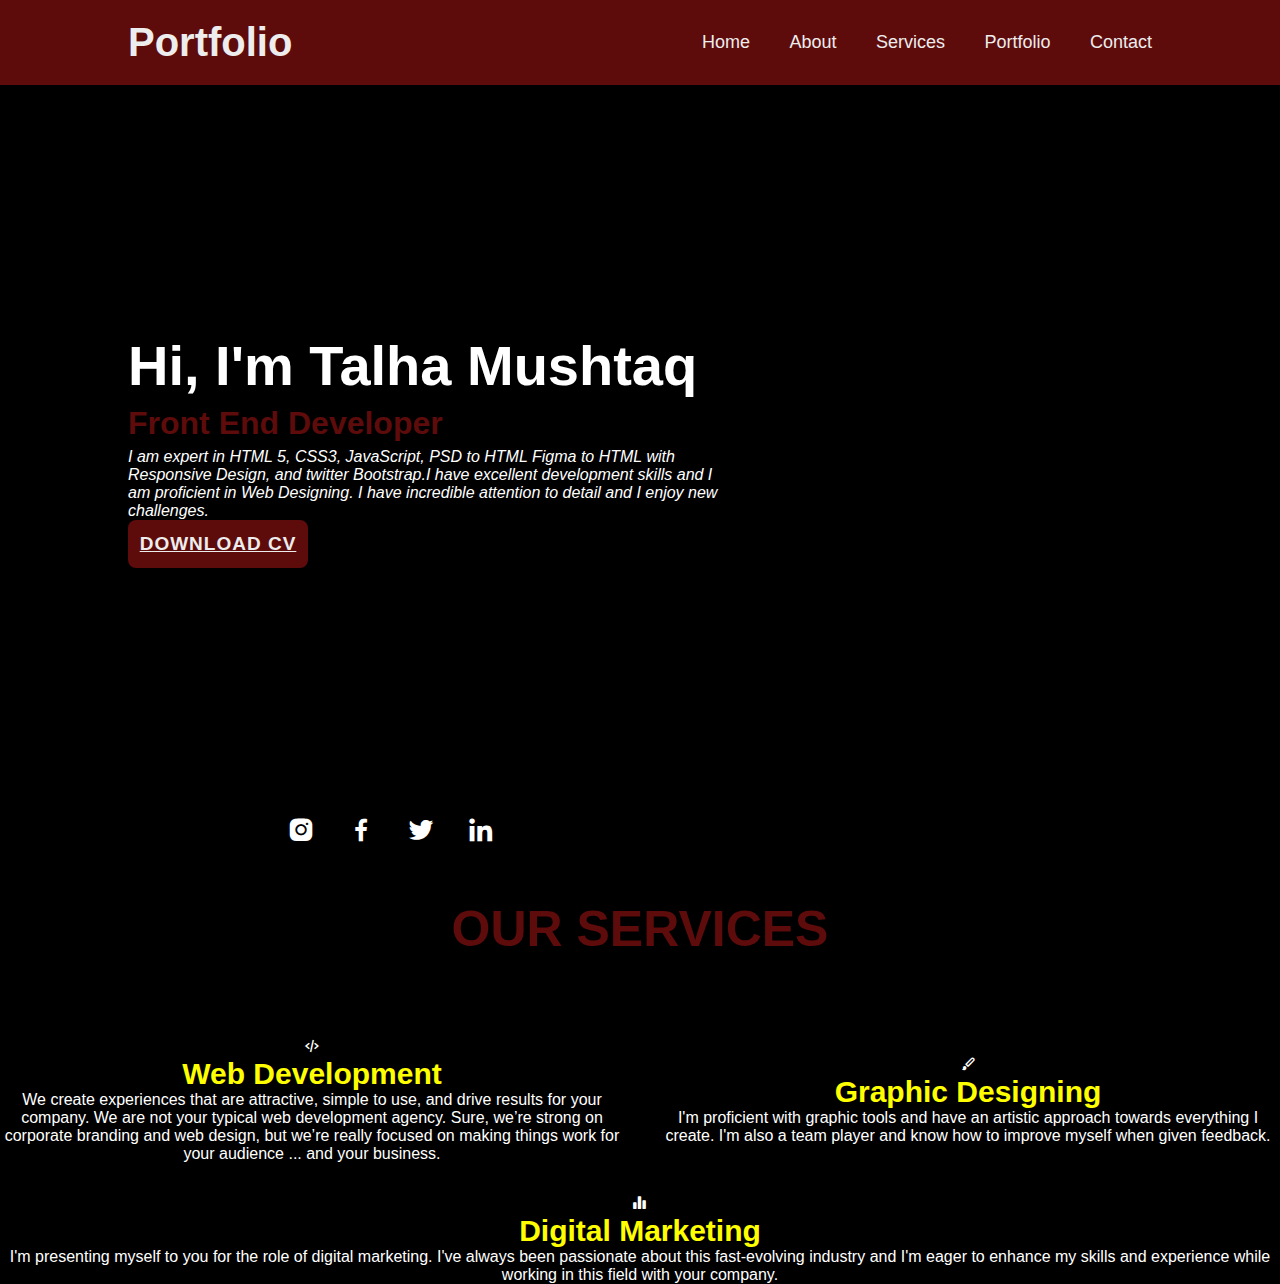
<file: Personal portfolio website/index.html>
<!DOCTYPE html>
<html lang="en">
<head>
    <meta charset="UTF-8">
    <meta name="viewport" content="width=device-width, initial-scale=1.0">
    <title>PERSONAL PORTFOLIO WEBSITE</title>
    <link rel="stylesheet" href="style.css">
    <link href='https://unpkg.com/boxicons@2.1.4/css/boxicons.min.css' rel='stylesheet'>
</head>
<body>
    <header class="header">
        <a href="#" class="logo">Portfolio</a>
        <nav class="navbar">
            <a href="#">Home</a>
            <a href="#">About</a>
            <a href="#">Services</a>
            <a href="#">Portfolio</a>
            <a href="#">Contact</a>
        </nav>
    </header>

  <section class="home">
    <div class="home-content">
        <h1>  Hi, I'm Talha Mushtaq</h1>
        <h3>  Front End Developer</h3>
        <p><i>I am expert in HTML 5, CSS3, JavaScript, PSD to HTML Figma to HTML with Responsive Design, and twitter Bootstrap.I have excellent development skills and I am proficient in Web Designing. I have incredible attention to detail and I enjoy new challenges.</i> </p>


             <div class="button">
              <a href="#">DOWNLOAD CV</a>
              
          </div>
        
    </div>


    <div class="icon">
      <a href="#"><i class='bx bxl-instagram-alt'></i></a>
      <a href="#"><i class='bx bxl-facebook'></i></a>
      <a href="#"><i class='bx bxl-twitter'></i></a>
      <a href="#"><i class='bx bxl-linkedin' ></i></a>
      
  
      
    </div>

    
  

  </section>

  <section class="services id=services">
        <h2 class="heading">OUR<span> SERVICES</span></h2>
        <div class="services-container">
          <div class="services-box">

            <i class='bx bx-code-alt'></i>
            <h3 class="heading">Web Development</h3>
            <p>We create experiences that are attractive, simple to use, and drive results for your company. We are not your typical web development agency. Sure, we’re strong on corporate branding and web design, but we’re really focused on making things work for your audience ... and your business.

            </p>
          </div>


          <div class="services-box">

            <i class='bx bxs-paint' ></i>
            <h3 class="heading">Graphic Designing</h3>
            <p>
               I'm proficient with graphic tools and have an artistic approach towards everything I create. I'm also a team player and know how to improve myself when given feedback.</p>
          </div>


          <div class="services-box">

            <i class='bx bxs-bar-chart-alt-2' ></i>
            <h3 class="heading">Digital Marketing</h3>
            <p class="center">I'm presenting myself to you for the role of digital marketing. I've always been passionate about this fast-evolving industry and I'm eager to enhance my skills and experience while working in this field with your company.</p>
          </div>



        </div>

  </section>

  
 

  

  
    
    
</body>
</html>
</file>
<file: Personal portfolio website/style.css>
body{
    background-color:black;
    color: white;
}

*{
    margin: 0;
    padding: 0;
    box-sizing: border-box;
    font-family: 'popping', sans-serif;
    

}

.header{
    position: fixed;
    top: 0;
    left: 0;
    width: 100%;
    padding: 20px 10%;
    background:rgb(94, 11, 11);
    display: flex;
    justify-content: space-between;
    align-items: center;
    z-index: 100;
}

.logo{
    font-size: 40px;
    color: #ededed;
    text-decoration: none;
    font-weight: 600;
}
.navbar a{
    font-size: 18px;
    color: #ededed;
    text-decoration: none;
    font-weight: 500;
    margin-left: 35px;
    transition: .5s;
}

.navbar a:hover{
   color:rgb(255, 166, 0);
}
.home{
    width: 100%;
    height: 100vh;
    display: flex;
    align-items: center;
    padding: 0 10%;

}
.home-content{
    max-width: 600px;
    
}
.home-content h1{
    font-size: 56px;
    font-weight: 700;    

}
.home-content h3{
    font-size: 32px;
    font-weight: 700;
    color:rgb(94, 11, 11);
    line-height: 50px;
    

}
.home-content p{
    font-size: 16px;
    font-weight: 200;
    
    
}
.red{
    width: 345px;
    height: 50px;
    padding-left: 20%;
    background-color: orange;
    padding: 20 20%;
    
    
    

}







.icon{
    border:0;
    position: absolute;
    bottom: 40px;
    width: 170px;
    background:transparent;
    display: flex;
    justify-content: space-between;
    border:orangered;
    background: transparent;
    padding: 0 10%;
}

.icon a{
    position: relative;
    display: inline-flex;
    width: 40px;
    height: 40px;
    border: 30px solid black;
    border-radius: 50%;
    font-size: 30px;
    color:white;
    text-decoration: none;
    justify-content: none;
    align-items: center;
    
    

}

.icon a:hover{
    color:rgb(255, 166, 0);
}

.button a{
    color: #ededed;
}

.button{
    display: inline-flex;
    justify-content: center;
    align-items: center;
    width: 180px;
    height: 48px;
    background:rgb(94, 11, 11);
    border-radius: 8px;
    font-size: 19px;
    color: white;
    text-decoration: none;
    font-weight: 600;
    letter-spacing: 1px;
    color: black;
    line-height: 50px;
    

}

.blue{
    color:rgb(94, 11, 11);
}

.services h2{
    margin-bottom: 5rem;
    text-align: center;
    color: rgb(94, 11, 11);
    font-size: 50px;

}
.services-container{
    display: flex;
    justify-content: center;
    align-items: center;
    flex-wrap: wrap;
    gap: 2rem;


}
.services-container .services-box{
    flex: 1 1 36rem;
    text-align: center;
}

.heading{
    color:yellow;
    font-size: 30px;
}
.center{
    text-align: center;
}
</file>
